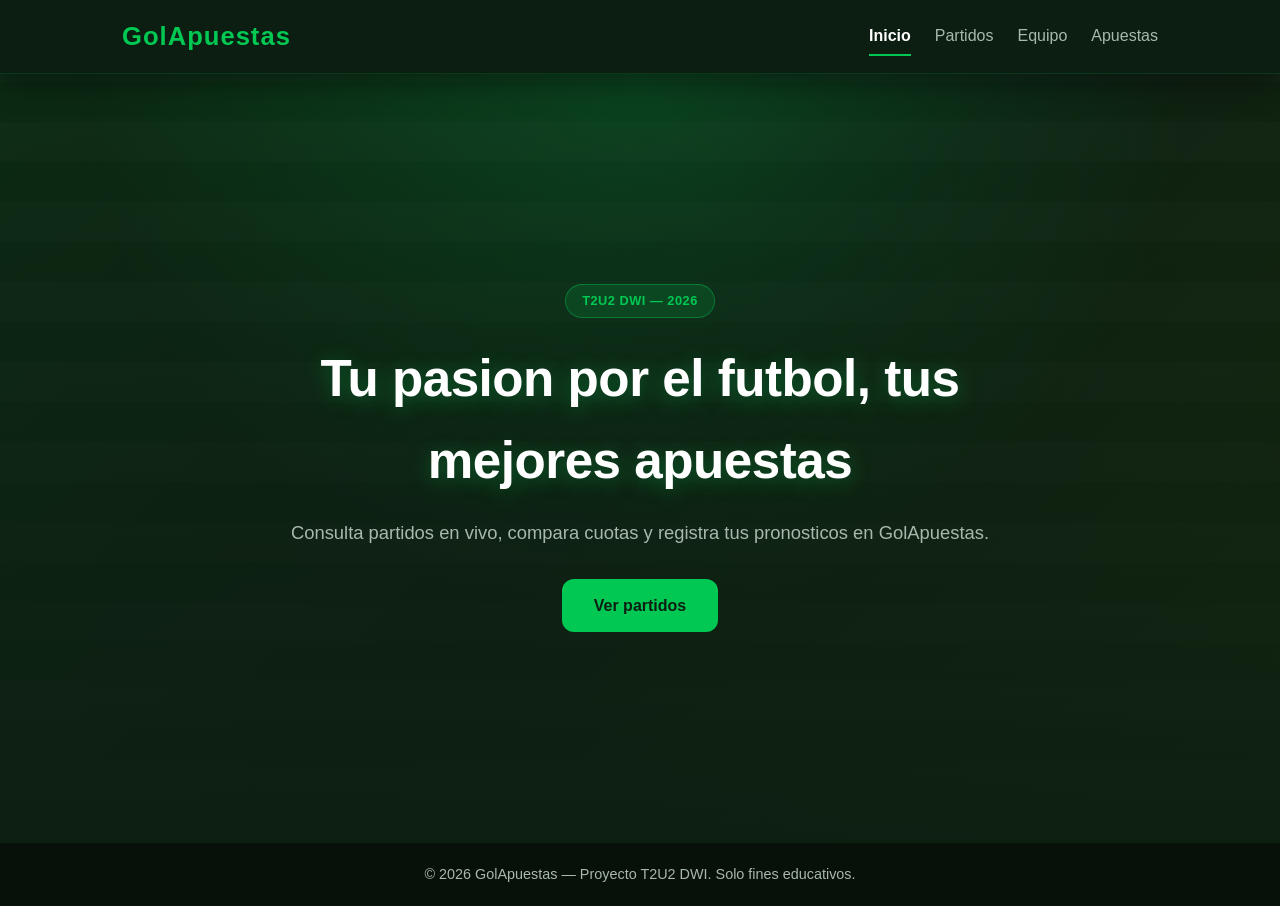
<file: index.html>
<!DOCTYPE html>
<html lang="es">
<head>
  <meta charset="UTF-8">
  <meta http-equiv="Content-Type" content="text/html; charset=UTF-8">
  <meta name="viewport" content="width=device-width, initial-scale=1.0">
  <meta name="description" content="GolApuestas - Apuestas de futbol en linea">
  <title>GolApuestas | T2U2 DWI</title>
  <link rel="stylesheet" href="css/estilos.css">
  <link rel="stylesheet" href="css/diseno.css">
</head>
<body>
  <header class="header">
    <nav class="nav">
      <a href="index.html" class="logo">GolApuestas</a>
      <ul class="nav-links">
        <li><a href="index.html" class="activo">Inicio</a></li>
        <li><a href="partidos.html">Partidos</a></li>
        <li><a href="equipo.html">Equipo</a></li>
        <li><a href="apuestas.html">Apuestas</a></li>
      </ul>
    </nav>
  </header>

  <main class="inicio">
    <section class="hero">
      <div class="hero-content">
        <span class="hero-badge">T2U2 DWI &mdash; 2026</span>
        <h1>Tu pasion por el futbol, tus mejores apuestas</h1>
        <p>Consulta partidos en vivo, compara cuotas y registra tus pronosticos en GolApuestas.</p>
        <a href="partidos.html" class="btn btn-primary">Ver partidos</a>
      </div>
    </section>
  </main>

  <footer class="footer">
    <p>&copy; 2026 GolApuestas &mdash; Proyecto T2U2 DWI. Solo fines educativos.</p>
  </footer>
</body>
</html>
</file>
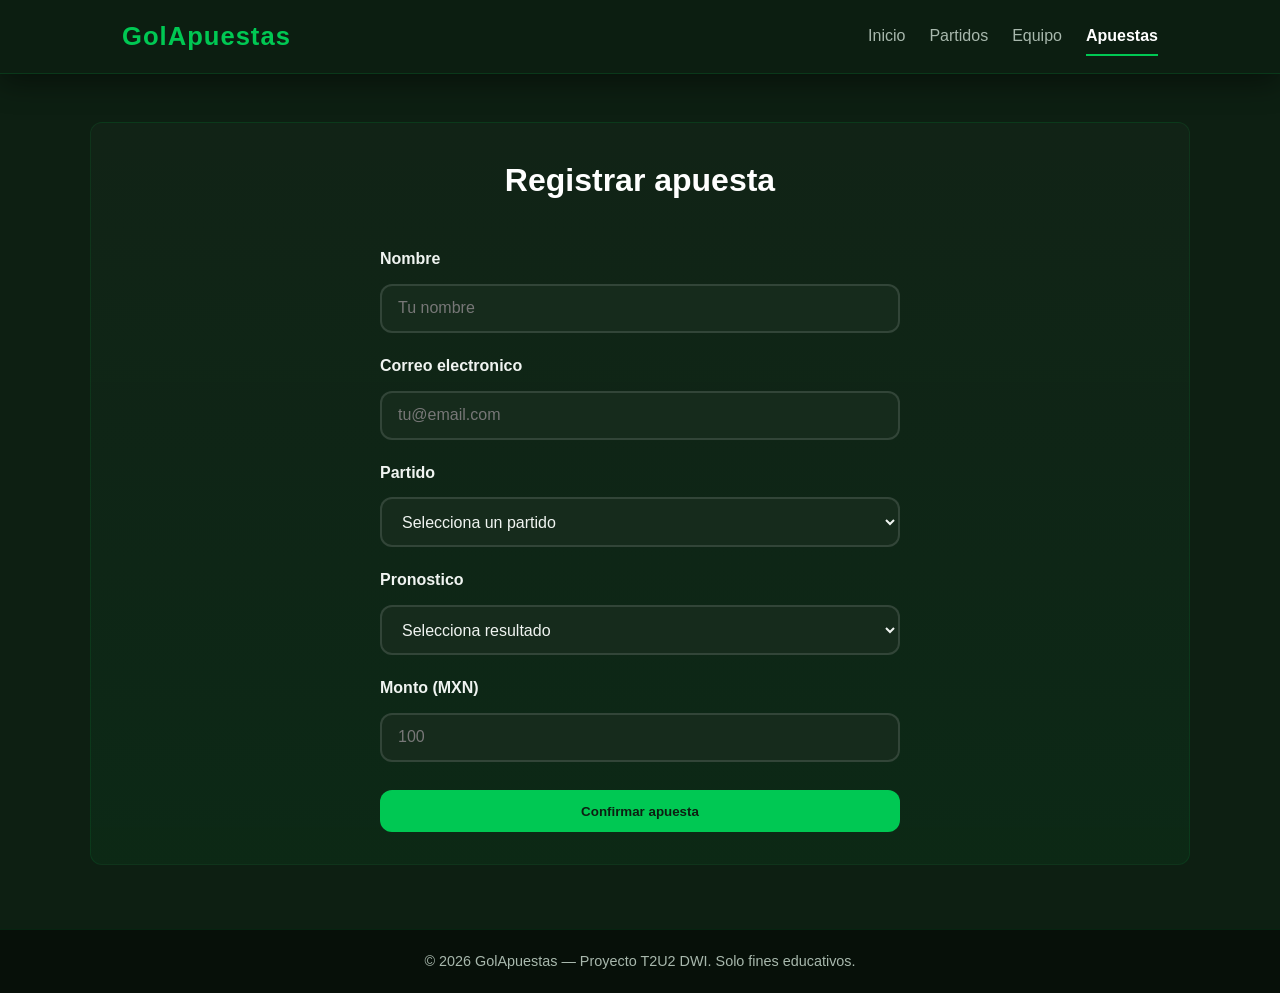
<file: apuestas.html>
<!DOCTYPE html>
<html lang="es">
<head>
  <meta charset="UTF-8">
  <meta http-equiv="Content-Type" content="text/html; charset=UTF-8">
  <meta name="viewport" content="width=device-width, initial-scale=1.0">
  <meta name="description" content="Registra tu apuesta en GolApuestas">
  <title>Apuestas | GolApuestas</title>
  <link rel="stylesheet" href="css/estilos.css">
  <link rel="stylesheet" href="css/diseno.css">
</head>
<body>
  <header class="header">
    <nav class="nav">
      <a href="index.html" class="logo">GolApuestas</a>
      <ul class="nav-links">
        <li><a href="index.html">Inicio</a></li>
        <li><a href="partidos.html">Partidos</a></li>
        <li><a href="equipo.html">Equipo</a></li>
        <li><a href="apuestas.html" class="activo">Apuestas</a></li>
      </ul>
    </nav>
  </header>

  <main class="pagina">
    <section class="contacto">
      <h2>Registrar apuesta</h2>
      <form class="formulario">
        <label for="nombre">Nombre</label>
        <input type="text" id="nombre" name="nombre" placeholder="Tu nombre" required>

        <label for="email">Correo electronico</label>
        <input type="email" id="email" name="email" placeholder="tu@email.com" required>

        <label for="partido">Partido</label>
        <select id="partido" name="partido" required>
          <option value="">Selecciona un partido</option>
          <option value="rm-bar">Real Madrid vs Barcelona</option>
          <option value="mc-liv">Manchester City vs Liverpool</option>
          <option value="ame-chi">America vs Chivas</option>
        </select>

        <label for="pronostico">Pronostico</label>
        <select id="pronostico" name="pronostico" required>
          <option value="">Selecciona resultado</option>
          <option value="local">Gana local</option>
          <option value="empate">Empate</option>
          <option value="visitante">Gana visitante</option>
        </select>

        <label for="monto">Monto (MXN)</label>
        <input type="number" id="monto" name="monto" min="10" max="5000" placeholder="100" required>

        <button type="submit" class="btn btn-primary">Confirmar apuesta</button>
      </form>
    </section>
  </main>

  <footer class="footer">
    <p>&copy; 2026 GolApuestas &mdash; Proyecto T2U2 DWI. Solo fines educativos.</p>
  </footer>
</body>
</html>
</file>
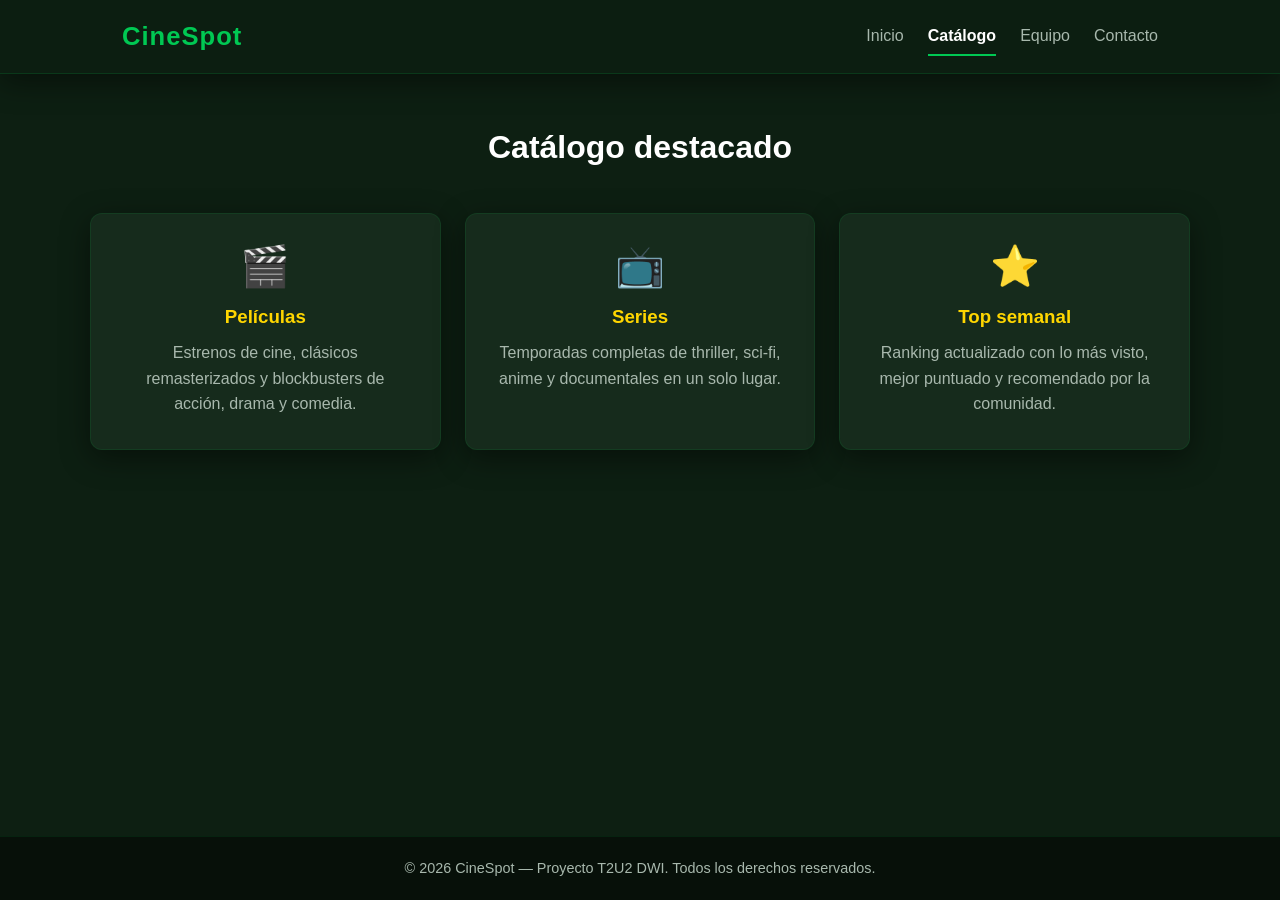
<file: catalogo.html>
﻿<!DOCTYPE html>
<html lang="es">
<head>
  <meta charset="UTF-8">
  <meta http-equiv="Content-Type" content="text/html; charset=UTF-8">
  <meta name="viewport" content="width=device-width, initial-scale=1.0">
  <meta name="description" content="Catalogo de peliculas y series en CineSpot">
  <title>Catalogo | CineSpot</title>
  <link rel="stylesheet" href="css/estilos.css">
  <link rel="stylesheet" href="css/diseno.css">
</head>
<body>
  <header class="header">
    <nav class="nav">
      <a href="index.html" class="logo">CineSpot</a>
      <ul class="nav-links">
        <li><a href="index.html">Inicio</a></li>
        <li><a href="catalogo.html" class="activo">Cat&aacute;logo</a></li>
        <li><a href="equipo.html">Equipo</a></li>
        <li><a href="contacto.html">Contacto</a></li>
      </ul>
    </nav>
  </header>

  <main class="pagina">
    <section class="servicios">
      <h2>Cat&aacute;logo destacado</h2>
      <div class="cards">
        <article class="card">
          <div class="card-icon" aria-hidden="true">&#127916;</div>
          <h3>Pel&iacute;culas</h3>
          <p>Estrenos de cine, cl&aacute;sicos remasterizados y blockbusters de acci&oacute;n, drama y comedia.</p>
        </article>
        <article class="card">
          <div class="card-icon" aria-hidden="true">&#128250;</div>
          <h3>Series</h3>
          <p>Temporadas completas de thriller, sci-fi, anime y documentales en un solo lugar.</p>
        </article>
        <article class="card">
          <div class="card-icon" aria-hidden="true">&#11088;</div>
          <h3>Top semanal</h3>
          <p>Ranking actualizado con lo m&aacute;s visto, mejor puntuado y recomendado por la comunidad.</p>
        </article>
      </div>
    </section>
  </main>

  <footer class="footer">
    <p>&copy; 2026 CineSpot &mdash; Proyecto T2U2 DWI. Todos los derechos reservados.</p>
  </footer>
</body>
</html>
</file>
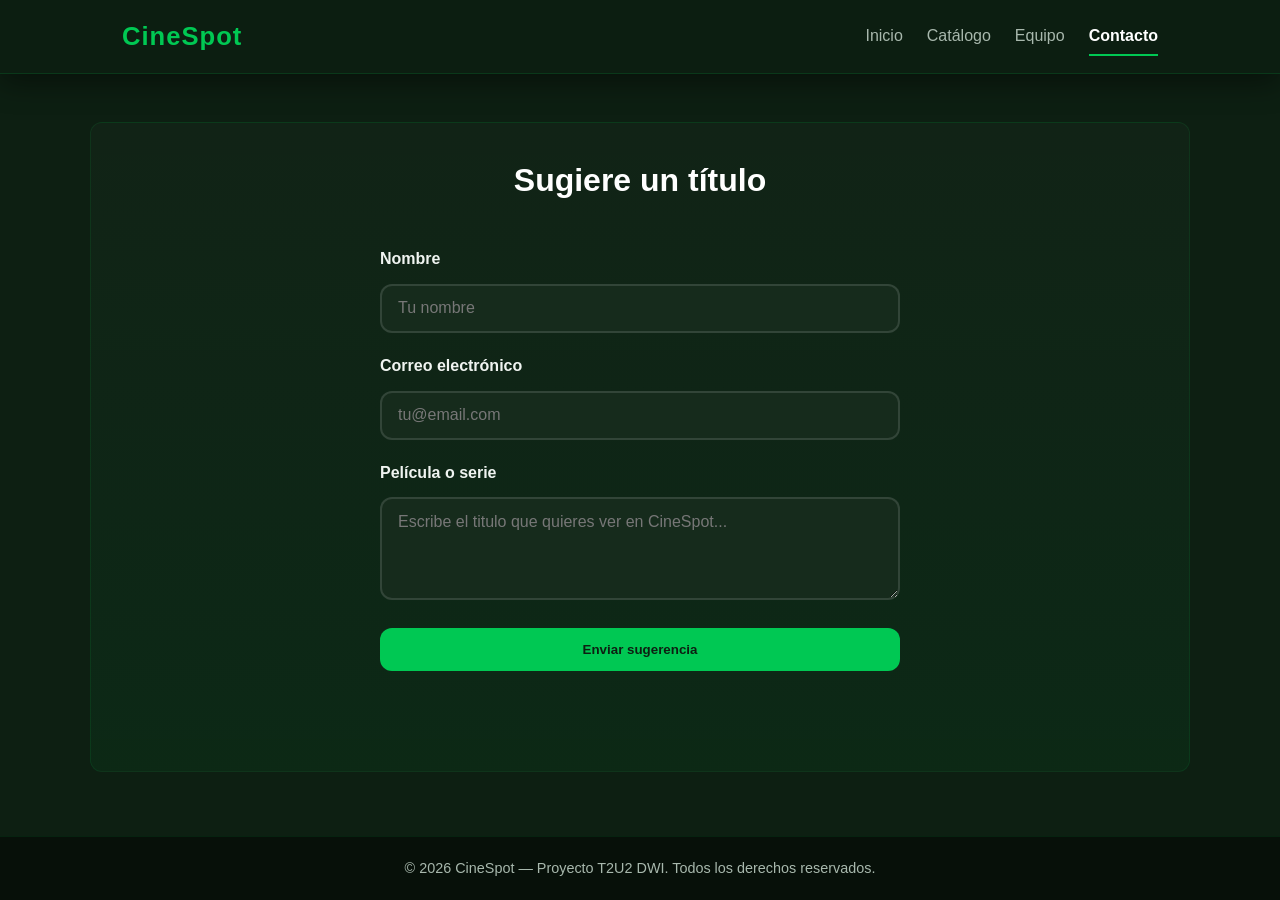
<file: contacto.html>
﻿<!DOCTYPE html>
<html lang="es">
<head>
  <meta charset="UTF-8">
  <meta http-equiv="Content-Type" content="text/html; charset=UTF-8">
  <meta name="viewport" content="width=device-width, initial-scale=1.0">
  <meta name="description" content="Contacto y sugerencias para CineSpot">
  <title>Contacto | CineSpot</title>
  <link rel="stylesheet" href="css/estilos.css">
  <link rel="stylesheet" href="css/diseno.css">
</head>
<body>
  <header class="header">
    <nav class="nav">
      <a href="index.html" class="logo">CineSpot</a>
      <ul class="nav-links">
        <li><a href="index.html">Inicio</a></li>
        <li><a href="catalogo.html">Cat&aacute;logo</a></li>
        <li><a href="equipo.html">Equipo</a></li>
        <li><a href="contacto.html" class="activo">Contacto</a></li>
      </ul>
    </nav>
  </header>

  <main class="pagina">
    <section class="contacto">
      <h2>Sugiere un t&iacute;tulo</h2>
      <form class="formulario">
        <label for="nombre">Nombre</label>
        <input type="text" id="nombre" name="nombre" placeholder="Tu nombre" required>

        <label for="email">Correo electr&oacute;nico</label>
        <input type="email" id="email" name="email" placeholder="tu@email.com" required>

        <label for="mensaje">Pel&iacute;cula o serie</label>
        <textarea id="mensaje" name="mensaje" rows="4" placeholder="Escribe el titulo que quieres ver en CineSpot..." required></textarea>

        <button type="submit" class="btn btn-primary">Enviar sugerencia</button>
      </form>
    </section>
  </main>

  <footer class="footer">
    <p>&copy; 2026 CineSpot &mdash; Proyecto T2U2 DWI. Todos los derechos reservados.</p>
  </footer>
</body>
</html>
</file>
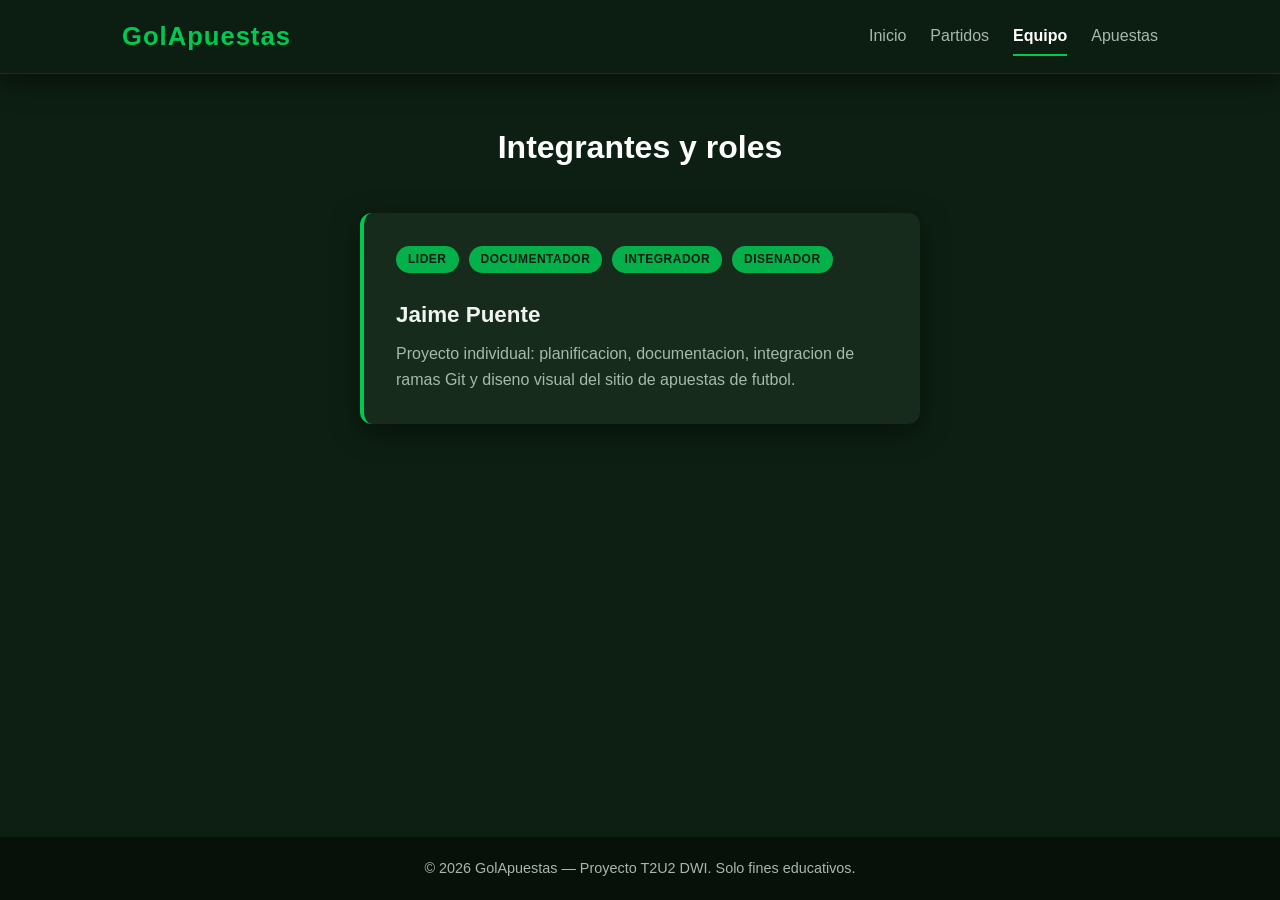
<file: equipo.html>
<!DOCTYPE html>
<html lang="es">
<head>
  <meta charset="UTF-8">
  <meta http-equiv="Content-Type" content="text/html; charset=UTF-8">
  <meta name="viewport" content="width=device-width, initial-scale=1.0">
  <meta name="description" content="Equipo del proyecto GolApuestas T2U2">
  <title>Equipo | GolApuestas</title>
  <link rel="stylesheet" href="css/estilos.css">
  <link rel="stylesheet" href="css/diseno.css">
</head>
<body>
  <header class="header">
    <nav class="nav">
      <a href="index.html" class="logo">GolApuestas</a>
      <ul class="nav-links">
        <li><a href="index.html">Inicio</a></li>
        <li><a href="partidos.html">Partidos</a></li>
        <li><a href="equipo.html" class="activo">Equipo</a></li>
        <li><a href="apuestas.html">Apuestas</a></li>
      </ul>
    </nav>
  </header>

  <main class="pagina">
    <section class="equipo">
      <h2>Integrantes y roles</h2>
      <div class="equipo-grid">
        <div class="miembro">
          <span class="rol">Lider</span>
          <span class="rol">Documentador</span>
          <span class="rol">Integrador</span>
          <span class="rol">Disenador</span>
          <h3>Jaime Puente</h3>
          <p>Proyecto individual: planificacion, documentacion, integracion de ramas Git y diseno visual del sitio de apuestas de futbol.</p>
        </div>
      </div>
    </section>
  </main>

  <footer class="footer">
    <p>&copy; 2026 GolApuestas &mdash; Proyecto T2U2 DWI. Solo fines educativos.</p>
  </footer>
</body>
</html>
</file>
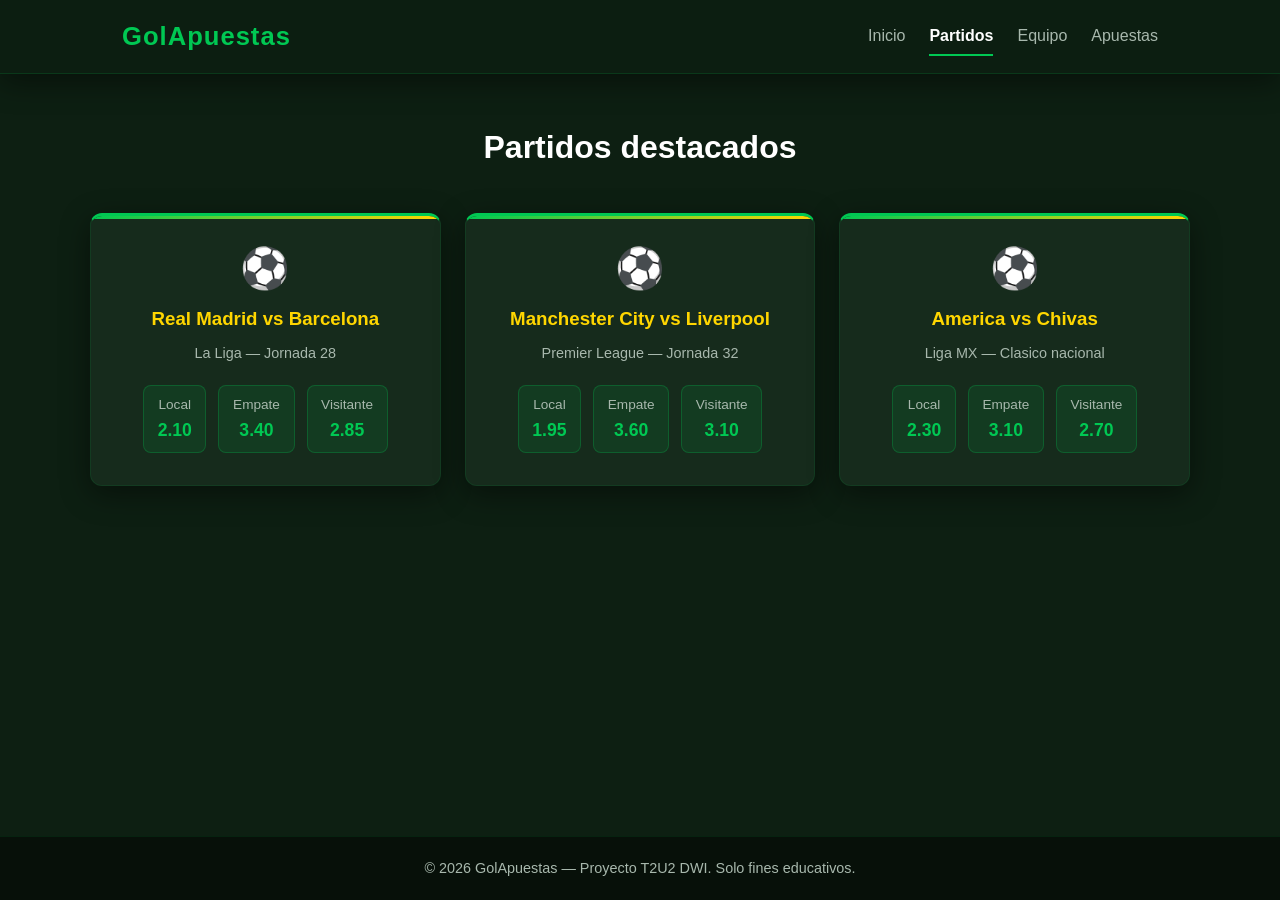
<file: partidos.html>
<!DOCTYPE html>
<html lang="es">
<head>
  <meta charset="UTF-8">
  <meta http-equiv="Content-Type" content="text/html; charset=UTF-8">
  <meta name="viewport" content="width=device-width, initial-scale=1.0">
  <meta name="description" content="Partidos y cuotas de futbol en GolApuestas">
  <title>Partidos | GolApuestas</title>
  <link rel="stylesheet" href="css/estilos.css">
  <link rel="stylesheet" href="css/diseno.css">
</head>
<body>
  <header class="header">
    <nav class="nav">
      <a href="index.html" class="logo">GolApuestas</a>
      <ul class="nav-links">
        <li><a href="index.html">Inicio</a></li>
        <li><a href="partidos.html" class="activo">Partidos</a></li>
        <li><a href="equipo.html">Equipo</a></li>
        <li><a href="apuestas.html">Apuestas</a></li>
      </ul>
    </nav>
  </header>

  <main class="pagina">
    <section class="servicios">
      <h2>Partidos destacados</h2>
      <div class="cards">
        <article class="card partido-card">
          <div class="card-icon" aria-hidden="true">&#9917;</div>
          <h3>Real Madrid vs Barcelona</h3>
          <p class="liga">La Liga &mdash; Jornada 28</p>
          <div class="cuotas">
            <span class="cuota">Local <strong>2.10</strong></span>
            <span class="cuota">Empate <strong>3.40</strong></span>
            <span class="cuota">Visitante <strong>2.85</strong></span>
          </div>
        </article>
        <article class="card partido-card">
          <div class="card-icon" aria-hidden="true">&#9917;</div>
          <h3>Manchester City vs Liverpool</h3>
          <p class="liga">Premier League &mdash; Jornada 32</p>
          <div class="cuotas">
            <span class="cuota">Local <strong>1.95</strong></span>
            <span class="cuota">Empate <strong>3.60</strong></span>
            <span class="cuota">Visitante <strong>3.10</strong></span>
          </div>
        </article>
        <article class="card partido-card">
          <div class="card-icon" aria-hidden="true">&#9917;</div>
          <h3>America vs Chivas</h3>
          <p class="liga">Liga MX &mdash; Clasico nacional</p>
          <div class="cuotas">
            <span class="cuota">Local <strong>2.30</strong></span>
            <span class="cuota">Empate <strong>3.10</strong></span>
            <span class="cuota">Visitante <strong>2.70</strong></span>
          </div>
        </article>
      </div>
    </section>
  </main>

  <footer class="footer">
    <p>&copy; 2026 GolApuestas &mdash; Proyecto T2U2 DWI. Solo fines educativos.</p>
  </footer>
</body>
</html>
</file>
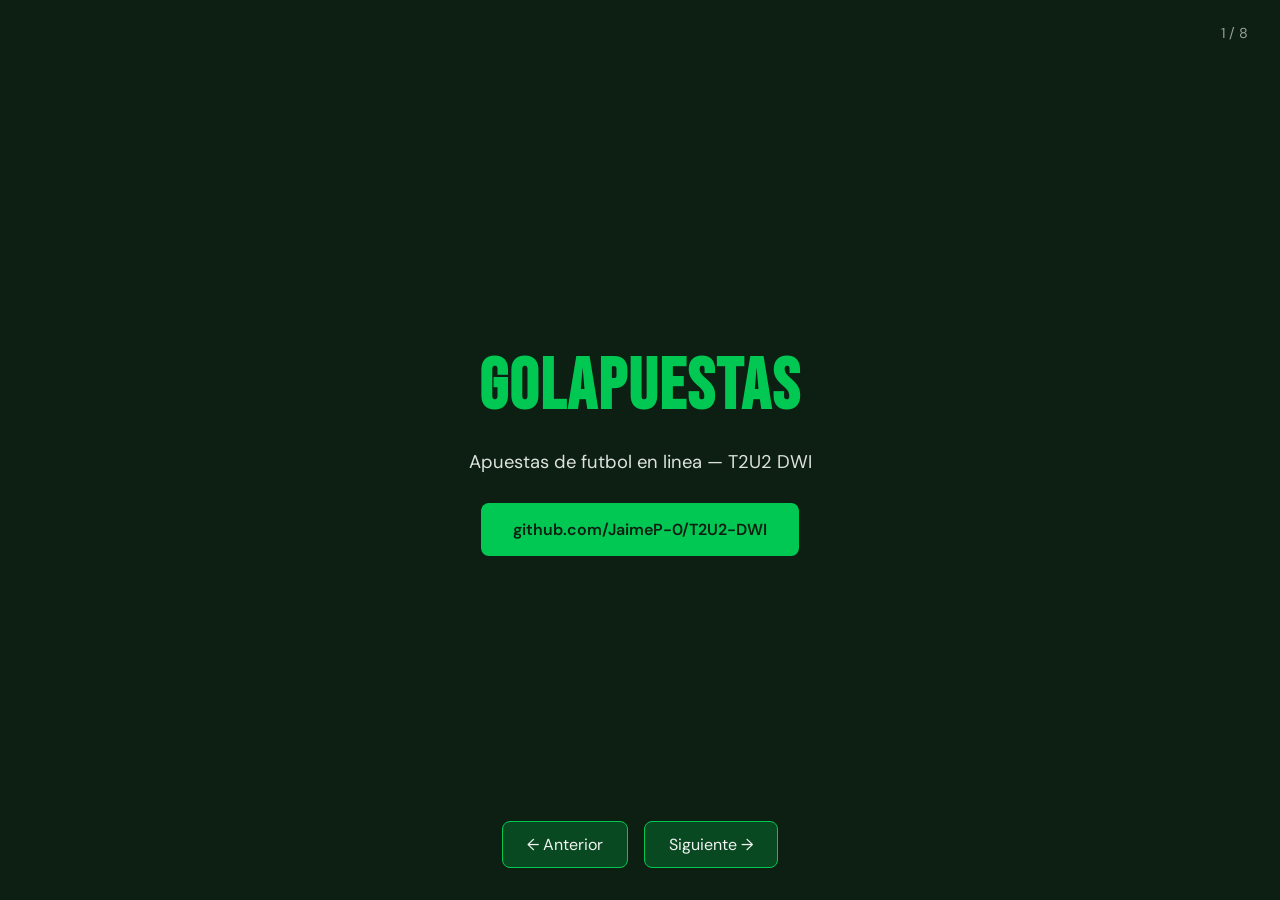
<file: docs/presentacion.html>
<!DOCTYPE html>
<html lang="es">
<head>
  <meta charset="UTF-8">
  <meta http-equiv="Content-Type" content="text/html; charset=UTF-8">
  <meta name="viewport" content="width=device-width, initial-scale=1.0">
  <title>Presentacion &mdash; T2U2 DWI | GolApuestas</title>
  <style>
    @import url('https://fonts.googleapis.com/css2?family=DM+Sans:wght@400;600;700&family=Bebas+Neue&display=swap');

    * { box-sizing: border-box; margin: 0; padding: 0; }

    body {
      font-family: 'DM Sans', sans-serif;
      background: #0d1f12;
      color: #f0f4f1;
      overflow: hidden;
    }

    .deck {
      width: 100vw;
      height: 100vh;
      position: relative;
    }

    .slide {
      position: absolute;
      inset: 0;
      display: none;
      flex-direction: column;
      justify-content: center;
      align-items: center;
      padding: 3rem 4rem;
      text-align: center;
      animation: fadeIn 0.5s ease;
    }

    .slide.active { display: flex; }

    @keyframes fadeIn {
      from { opacity: 0; transform: translateY(20px); }
      to { opacity: 1; transform: translateY(0); }
    }

    .slide h1 {
      font-family: 'Bebas Neue', sans-serif;
      font-size: clamp(2.5rem, 6vw, 4.5rem);
      color: #00c853;
      margin-bottom: 1rem;
      letter-spacing: 2px;
    }

    .slide h2 {
      font-size: clamp(1.5rem, 3vw, 2.2rem);
      color: #ffd600;
      margin-bottom: 1.5rem;
    }

    .slide p, .slide li {
      font-size: 1.15rem;
      max-width: 800px;
      line-height: 1.7;
      opacity: 0.92;
    }

    .slide ul {
      text-align: left;
      list-style: none;
      max-width: 700px;
    }

    .slide ul li {
      padding: 0.5rem 0;
      padding-left: 1.5rem;
      position: relative;
    }

    .slide ul li::before {
      content: "\2192";
      position: absolute;
      left: 0;
      color: #00c853;
    }

    .roles {
      display: grid;
      grid-template-columns: repeat(auto-fit, minmax(200px, 1fr));
      gap: 1.5rem;
      max-width: 900px;
      margin-top: 1rem;
    }

    .rol-card {
      background: rgba(0, 200, 83, 0.12);
      border: 1px solid #00c853;
      border-radius: 12px;
      padding: 1.5rem;
    }

    .rol-card strong {
      display: block;
      color: #ffd600;
      font-size: 0.85rem;
      text-transform: uppercase;
      letter-spacing: 1px;
      margin-bottom: 0.5rem;
    }

    .flow-diagram {
      background: rgba(255,255,255,0.05);
      border-radius: 12px;
      padding: 2rem;
      font-family: monospace;
      font-size: 0.95rem;
      text-align: left;
      line-height: 1.8;
      color: #cccccc;
      max-width: 650px;
    }

    .repo-link {
      display: inline-block;
      margin-top: 1.5rem;
      padding: 1rem 2rem;
      background: #00c853;
      color: #0d1f12;
      text-decoration: none;
      border-radius: 8px;
      font-weight: 600;
      transition: background 0.3s;
    }

    .repo-link:hover { background: #00a844; }

    .nav-bar {
      position: fixed;
      bottom: 2rem;
      left: 50%;
      transform: translateX(-50%);
      display: flex;
      gap: 1rem;
      z-index: 10;
    }

    .nav-bar button {
      padding: 0.75rem 1.5rem;
      background: rgba(0, 200, 83, 0.25);
      border: 1px solid #00c853;
      color: #f0f4f1;
      border-radius: 8px;
      cursor: pointer;
      font-family: inherit;
      font-size: 1rem;
    }

    .nav-bar button:hover { background: #00c853; color: #0d1f12; }

    .counter {
      position: fixed;
      top: 1.5rem;
      right: 2rem;
      font-size: 0.9rem;
      opacity: 0.6;
    }
  </style>
</head>
<body>
  <div class="counter"><span id="current">1</span> / <span id="total">8</span></div>

  <div class="deck">
    <section class="slide active">
      <h1>GolApuestas</h1>
      <p>Apuestas de futbol en linea &mdash; T2U2 DWI</p>
      <a class="repo-link" href="https://github.com/JaimeP-0/T2U2-DWI" target="_blank">github.com/JaimeP-0/T2U2-DWI</a>
    </section>

    <section class="slide">
      <h2>Objetivo del proyecto</h2>
      <p>Crear una landing page con HTML y CSS para un sitio ficticio de apuestas de futbol, demostrando ademas el uso profesional de Git y GitHub con ramas, pull requests, revision de codigo y resolucion de conflictos.</p>
    </section>

    <section class="slide">
      <h2>Integrantes y roles</h2>
      <div class="roles">
        <div class="rol-card"><strong>Integrante unico</strong>Jaime Puente<br>Proyecto individual</div>
        <div class="rol-card"><strong>Lider</strong>Coordinacion y decisiones</div>
        <div class="rol-card"><strong>Documentador</strong>README y presentacion</div>
        <div class="rol-card"><strong>Integrador / Disenador</strong>PRs, merge y estilos visuales</div>
      </div>
    </section>

    <section class="slide">
      <h2>Estructura del sitio web</h2>
      <ul>
        <li>Varias paginas HTML enlazadas (sin anclas #)</li>
        <li>Header con navegacion entre paginas</li>
        <li>Tarjetas de partidos con cuotas de ejemplo</li>
        <li>Presentacion del equipo T2U2</li>
        <li>Formulario para registrar apuestas</li>
      </ul>
    </section>

    <section class="slide">
      <h2>Flujo de trabajo Git</h2>
      <div class="flow-diagram">
main ---- codigo estable (produccion)<br>
  |<br>
  +-- dev ---- HTML + CSS base<br>
  |<br>
  +-- diseno -- mejoras visuales<br>
        |<br>
        +-- PR -&gt; revision -&gt; merge -&gt; main
      </div>
    </section>

    <section class="slide">
      <h2>Pull Request y revision</h2>
      <ul>
        <li>PR creado desde <strong>dev</strong> hacia <strong>main</strong></li>
        <li>Revision de codigo en rol de integrador (proyecto individual)</li>
        <li>Comentarios sobre estructura HTML y accesibilidad</li>
        <li>Aprobacion antes del merge</li>
      </ul>
    </section>

    <section class="slide">
      <h2>Resolucion de conflictos</h2>
      <ul>
        <li>Conflicto en <code>index.html</code> &mdash; etiqueta &lt;title&gt;</li>
        <li>Rama <strong>dev</strong>: &quot;GolApuestas - Apuestas deportivas&quot;</li>
        <li>Rama <strong>diseno</strong>: &quot;GolApuestas | T2U2 DWI&quot;</li>
        <li>Resolucion: se mantuvo &quot;GolApuestas | T2U2 DWI&quot;</li>
      </ul>
    </section>

    <section class="slide">
      <h2>Conclusion</h2>
      <p>El proyecto cumple con los requisitos de ramas, commits descriptivos, PR con revision y resolucion de conflictos. GolApuestas es responsive y tiene estetica de cancha de futbol.</p>
      <a class="repo-link" href="https://github.com/JaimeP-0/T2U2-DWI" target="_blank">Ver repositorio en GitHub</a>
    </section>
  </div>

  <div class="nav-bar">
    <button id="prev">&larr; Anterior</button>
    <button id="next">Siguiente &rarr;</button>
  </div>

  <script>
    const slides = document.querySelectorAll('.slide');
    let index = 0;

    function showSlide(i) {
      slides.forEach(s => s.classList.remove('active'));
      slides[i].classList.add('active');
      document.getElementById('current').textContent = i + 1;
    }

    document.getElementById('prev').addEventListener('click', () => {
      index = (index - 1 + slides.length) % slides.length;
      showSlide(index);
    });

    document.getElementById('next').addEventListener('click', () => {
      index = (index + 1) % slides.length;
      showSlide(index);
    });

    document.addEventListener('keydown', (e) => {
      if (e.key === 'ArrowRight') document.getElementById('next').click();
      if (e.key === 'ArrowLeft') document.getElementById('prev').click();
    });
  </script>
</body>
</html>
</file>
<file: css/estilos.css>
/* Estilos base - rama dev */
*,
*::before,
*::after {
  box-sizing: border-box;
  margin: 0;
  padding: 0;
}

:root {
  --color-primario: #00c853;
  --color-secundario: #ffd600;
  --color-fondo: #0d1f12;
  --color-superficie: #162b1c;
  --color-texto: #f0f4f1;
  --color-texto-suave: #a8b8ad;
  --color-blanco: #ffffff;
  --color-campo: #1a472a;
  --sombra: 0 8px 30px rgba(0, 0, 0, 0.45);
  --radio: 12px;
  --transicion: 0.3s ease;
  --ancho-max: 1100px;
  --altura-header: 72px;
}

html {
  scroll-behavior: auto;
}

body {
  font-family: "Segoe UI", Tahoma, Geneva, Verdana, sans-serif;
  background-color: var(--color-fondo);
  color: var(--color-texto);
  line-height: 1.6;
  min-height: 100vh;
  display: flex;
  flex-direction: column;
}

main {
  flex: 1;
  width: 100%;
}

main.inicio {
  display: flex;
}

.hero {
  flex: 1;
  width: 100%;
  min-height: calc(100vh - var(--altura-header) - 60px);
  display: flex;
  align-items: center;
  justify-content: center;
  text-align: center;
  padding: 4rem 2rem;
  background:
    linear-gradient(180deg, rgba(13, 31, 18, 0.2) 0%, rgba(13, 31, 18, 0.95) 100%),
    radial-gradient(circle at top, rgba(0, 200, 83, 0.25) 0%, transparent 55%),
    repeating-linear-gradient(
      0deg,
      transparent,
      transparent 40px,
      rgba(255, 255, 255, 0.02) 40px,
      rgba(255, 255, 255, 0.02) 80px
    ),
    linear-gradient(135deg, #0a2e14 0%, #0d1f12 50%, #1a2e0a 100%);
}

.hero-badge {
  display: inline-block;
  background: rgba(0, 200, 83, 0.15);
  border: 1px solid rgba(0, 200, 83, 0.4);
  color: var(--color-primario);
  font-size: 0.8rem;
  font-weight: 600;
  padding: 0.35rem 1rem;
  border-radius: 20px;
  margin-bottom: 1.25rem;
  letter-spacing: 0.5px;
  text-transform: uppercase;
}

.pagina {
  width: 100%;
  display: flex;
  justify-content: center;
  padding: 3rem 2rem 4rem;
}

.pagina > section {
  width: 100%;
  max-width: var(--ancho-max);
}

.header {
  position: sticky;
  top: 0;
  z-index: 100;
  background: rgba(13, 31, 18, 0.95);
  backdrop-filter: blur(8px);
  box-shadow: var(--sombra);
  border-bottom: 1px solid rgba(0, 200, 83, 0.15);
}

.nav {
  max-width: var(--ancho-max);
  margin: 0 auto;
  padding: 1rem 2rem;
  display: flex;
  justify-content: space-between;
  align-items: center;
  gap: 1.5rem;
}

.logo {
  font-size: 1.6rem;
  font-weight: 800;
  color: var(--color-primario);
  text-decoration: none;
  letter-spacing: 1px;
  flex-shrink: 0;
}

.nav-links {
  display: flex;
  list-style: none;
  gap: 1.5rem;
  flex-wrap: wrap;
  justify-content: flex-end;
}

.nav-links li {
  display: flex;
}

.nav-links a {
  color: var(--color-texto-suave);
  text-decoration: none;
  font-weight: 500;
  padding: 0.35rem 0;
  border-bottom: 2px solid transparent;
  transition: color var(--transicion), border-color var(--transicion);
}

.nav-links a:hover {
  color: var(--color-blanco);
}

.nav-links a.activo {
  color: var(--color-blanco);
  font-weight: 700;
  border-bottom-color: var(--color-primario);
}

.hero-content {
  max-width: 720px;
}

.hero h1 {
  font-size: clamp(2rem, 5vw, 3.2rem);
  margin-bottom: 1rem;
  color: var(--color-blanco);
}

.hero p {
  font-size: 1.15rem;
  margin-bottom: 2rem;
  color: var(--color-texto-suave);
}

.btn {
  display: inline-block;
  padding: 0.85rem 2rem;
  border-radius: var(--radio);
  text-decoration: none;
  font-weight: 600;
  border: none;
  cursor: pointer;
  transition: transform var(--transicion), box-shadow var(--transicion);
}

.btn-primary {
  background: var(--color-primario);
  color: #0d1f12;
}

.btn-primary:hover {
  transform: translateY(-2px);
  box-shadow: 0 10px 25px rgba(0, 200, 83, 0.4);
}

.servicios h2,
.equipo h2,
.contacto h2 {
  text-align: center;
  font-size: clamp(1.6rem, 4vw, 2rem);
  margin-bottom: 2.5rem;
  color: var(--color-blanco);
}

.cards {
  display: grid;
  grid-template-columns: 1fr;
  gap: 1.5rem;
}

.card {
  background: var(--color-superficie);
  padding: 2rem;
  border-radius: var(--radio);
  box-shadow: var(--sombra);
  text-align: center;
  transition: transform var(--transicion);
  border: 1px solid rgba(0, 200, 83, 0.1);
}

.card:hover {
  transform: translateY(-5px);
}

.card-icon {
  font-size: 2.5rem;
  margin-bottom: 1rem;
  line-height: 1;
}

.card h3 {
  margin-bottom: 0.5rem;
  color: var(--color-secundario);
}

.card p,
.card .liga {
  color: var(--color-texto-suave);
}

.liga {
  font-size: 0.9rem;
  margin-bottom: 1.25rem;
}

.cuotas {
  display: flex;
  justify-content: center;
  gap: 0.75rem;
  flex-wrap: wrap;
}

.cuota {
  background: rgba(0, 200, 83, 0.1);
  border: 1px solid rgba(0, 200, 83, 0.25);
  padding: 0.5rem 0.85rem;
  border-radius: 8px;
  font-size: 0.85rem;
  color: var(--color-texto-suave);
}

.cuota strong {
  color: var(--color-primario);
  display: block;
  font-size: 1.1rem;
}

.equipo-grid {
  display: flex;
  justify-content: center;
}

.miembro {
  width: 100%;
  max-width: 560px;
  background: var(--color-superficie);
  padding: 2rem;
  border-radius: var(--radio);
  box-shadow: var(--sombra);
  border-left: 4px solid var(--color-primario);
}

.rol {
  display: inline-block;
  background: rgba(0, 200, 83, 0.85);
  color: #0d1f12;
  font-size: 0.75rem;
  font-weight: 600;
  padding: 0.25rem 0.75rem;
  border-radius: 20px;
  margin-bottom: 0.5rem;
  margin-right: 0.35rem;
  text-transform: uppercase;
  letter-spacing: 0.5px;
}

.miembro h3 {
  margin: 1rem 0 0.5rem;
  font-size: 1.4rem;
}

.miembro p {
  color: var(--color-texto-suave);
}

.contacto {
  padding: 2rem;
  border-radius: var(--radio);
  background: rgba(255, 255, 255, 0.02);
  border: 1px solid rgba(0, 200, 83, 0.1);
}

.formulario {
  max-width: 520px;
  margin: 0 auto;
  display: flex;
  flex-direction: column;
  gap: 1.25rem;
}

.formulario label {
  font-weight: 600;
  margin-bottom: -0.5rem;
}

.formulario input,
.formulario textarea,
.formulario select {
  width: 100%;
  padding: 0.85rem 1rem;
  border: 2px solid rgba(255, 255, 255, 0.12);
  border-radius: var(--radio);
  font-family: inherit;
  font-size: 1rem;
  background: var(--color-superficie);
  color: var(--color-texto);
  transition: border-color var(--transicion);
}

.formulario select {
  cursor: pointer;
}

.formulario input::placeholder,
.formulario textarea::placeholder {
  color: #777;
}

.formulario input:focus,
.formulario textarea:focus,
.formulario select:focus {
  outline: none;
  border-color: var(--color-primario);
}

.formulario .btn-primary {
  width: 100%;
  margin-top: 0.5rem;
}

.footer {
  background: #071009;
  color: var(--color-texto-suave);
  text-align: center;
  padding: 1.25rem 1rem;
  border-top: 1px solid rgba(0, 200, 83, 0.1);
  font-size: 0.9rem;
}

@media (min-width: 640px) {
  .cards {
    grid-template-columns: repeat(2, 1fr);
  }
}

@media (min-width: 960px) {
  .cards {
    grid-template-columns: repeat(3, 1fr);
  }
}

@media (max-width: 768px) {
  .nav {
    flex-direction: column;
    align-items: stretch;
    text-align: center;
  }

  .logo {
    align-self: center;
  }

  .nav-links {
    justify-content: center;
    gap: 1rem;
  }

  .pagina {
    padding: 2rem 1rem 3rem;
  }

  .hero {
    padding: 3rem 1.25rem;
  }

  .contacto {
    padding: 1.5rem;
  }
}
</file>
<file: css/diseno.css>
/* Estilos de diseno - rama diseno */
.hero h1 {
  letter-spacing: -0.5px;
  text-shadow: 0 4px 20px rgba(0, 200, 83, 0.35);
}

.partido-card {
  border-top: 3px solid var(--color-primario);
  position: relative;
  overflow: hidden;
}

.partido-card::before {
  content: "";
  position: absolute;
  top: 0;
  left: 0;
  right: 0;
  height: 3px;
  background: linear-gradient(90deg, var(--color-primario), var(--color-secundario));
}

.miembro:hover {
  transform: translateY(-3px);
  transition: transform 0.3s ease;
}

.logo:hover {
  color: var(--color-secundario);
  transition: color 0.3s ease;
}

.contacto {
  background: linear-gradient(180deg, rgba(255, 255, 255, 0.02) 0%, rgba(0, 200, 83, 0.06) 100%);
}

.cuota:hover {
  background: rgba(0, 200, 83, 0.2);
  border-color: var(--color-primario);
  transition: background 0.3s ease, border-color 0.3s ease;
}

.hero-badge {
  animation: pulse 2s ease-in-out infinite;
}

@keyframes pulse {
  0%, 100% { opacity: 1; }
  50% { opacity: 0.7; }
}
</file>
